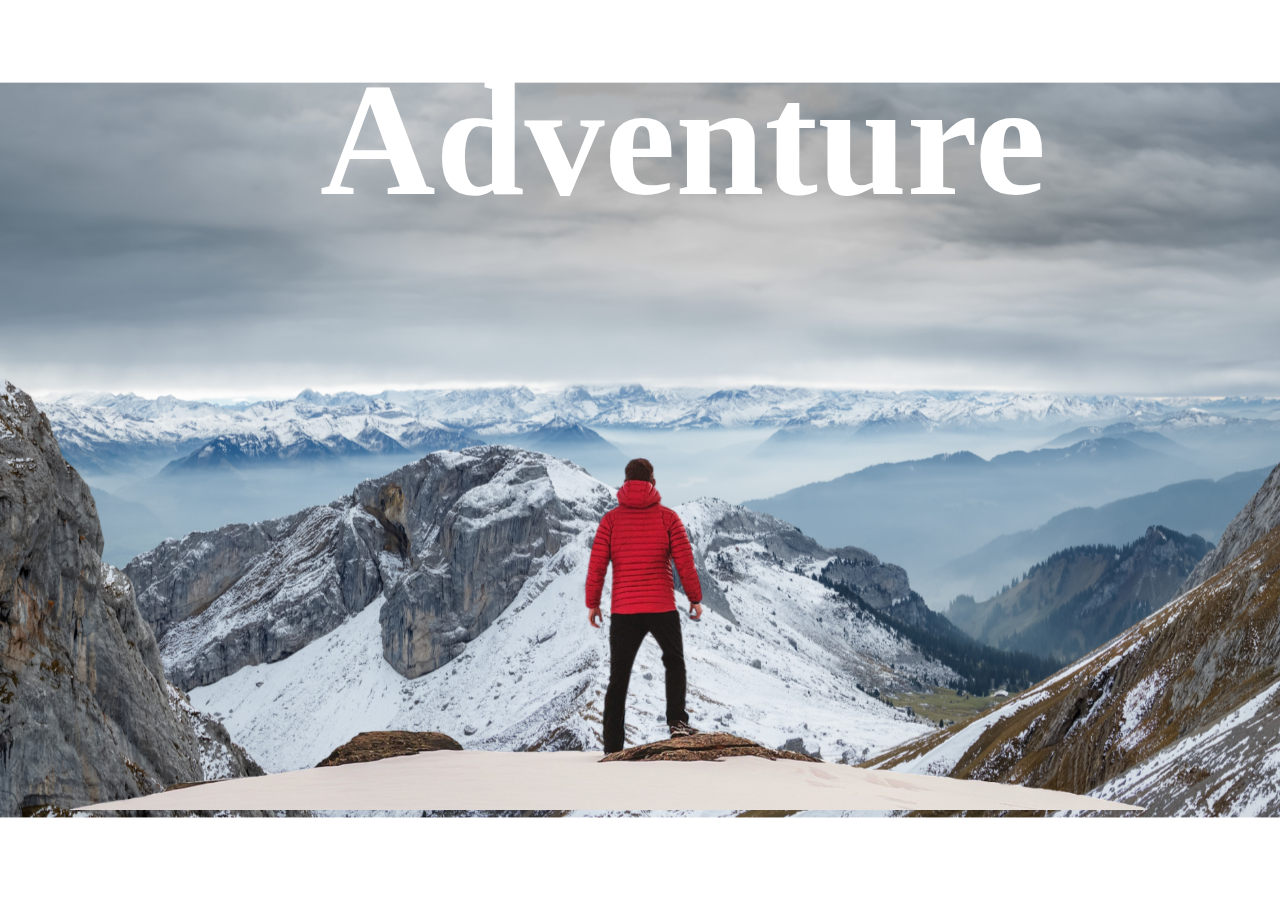
<file: 2. Parallax/index.html>
<!DOCTYPE html>
<html lang="en">
<head>
    <meta charset="UTF-8">
    <meta name="viewport" content="width=device-width, initial-scale=1.0">
    <title>Document</title>
    <link rel="stylesheet" href="style.css">
</head>
<body>
    <div class="wrapper">
        <div class="container">
            <img src="images/background.png" class="background" alt="background">
            <img src="images/foreground.png" class="foreground" alt="foreground">
            <h1>Adventure</h1>
        </div>
        <div class="section">
            <h3>Adventure Time!</h3>
            <p>Lorem ipsum dolor sit amet consectetur adipisicing elit. Doloremque a impedit illo ullam harum eaque tempore reprehenderit sunt, laboriosam sed, earum qui debitis ipsum. In velit delectus corporis culpa! Id.</p>
            <br><br>
            <p>Lorem, ipsum dolor sit amet consectetur adipisicing elit. Id itaque eveniet at unde officia iste maiores earum animi molestias debitis? Sed, est laudantium perferendis suscipit repudiandae sit alias doloremque facilis!</p>
            <div class="box1">
                <h2>Biking</h2>
            </div>
            <p>Lorem ipsum dolor sit amet consectetur adipisicing elit. Doloremque a impedit illo ullam harum eaque tempore reprehenderit sunt, laboriosam sed, earum qui debitis ipsum. In velit delectus corporis culpa! Id.</p>
            <br><br>
            <p>Lorem, ipsum dolor sit amet consectetur adipisicing elit. Id itaque eveniet at unde officia iste maiores earum animi molestias debitis? Sed, est laudantium perferendis suscipit repudiandae sit alias doloremque facilis!</p>
            <div class="box2">
                <h2>Para Gliding</h2>
            </div>
            <p>Lorem ipsum dolor sit amet consectetur adipisicing elit. Doloremque a impedit illo ullam harum eaque tempore reprehenderit sunt, laboriosam sed, earum qui debitis ipsum. In velit delectus corporis culpa! Id.</p>
            <br><br>
            <p>Lorem, ipsum dolor sit amet consectetur adipisicing elit. Id itaque eveniet at unde officia iste maiores earum animi molestias debitis? Sed, est laudantium perferendis suscipit repudiandae sit alias doloremque facilis!</p>
            <div class="box3">
                <h2>Surfing</h2>
            </div>
            <p>Lorem ipsum dolor sit amet consectetur adipisicing elit. Doloremque a impedit illo ullam harum eaque tempore reprehenderit sunt, laboriosam sed, earum qui debitis ipsum. In velit delectus corporis culpa! Id.</p>
            <br><br>
            <p>Lorem, ipsum dolor sit amet consectetur adipisicing elit. Id itaque eveniet at unde officia iste maiores earum animi molestias debitis? Sed, est laudantium perferendis suscipit repudiandae sit alias doloremque facilis!</p>
            
        </div>
    </div>    
</body>
</html>
</file>
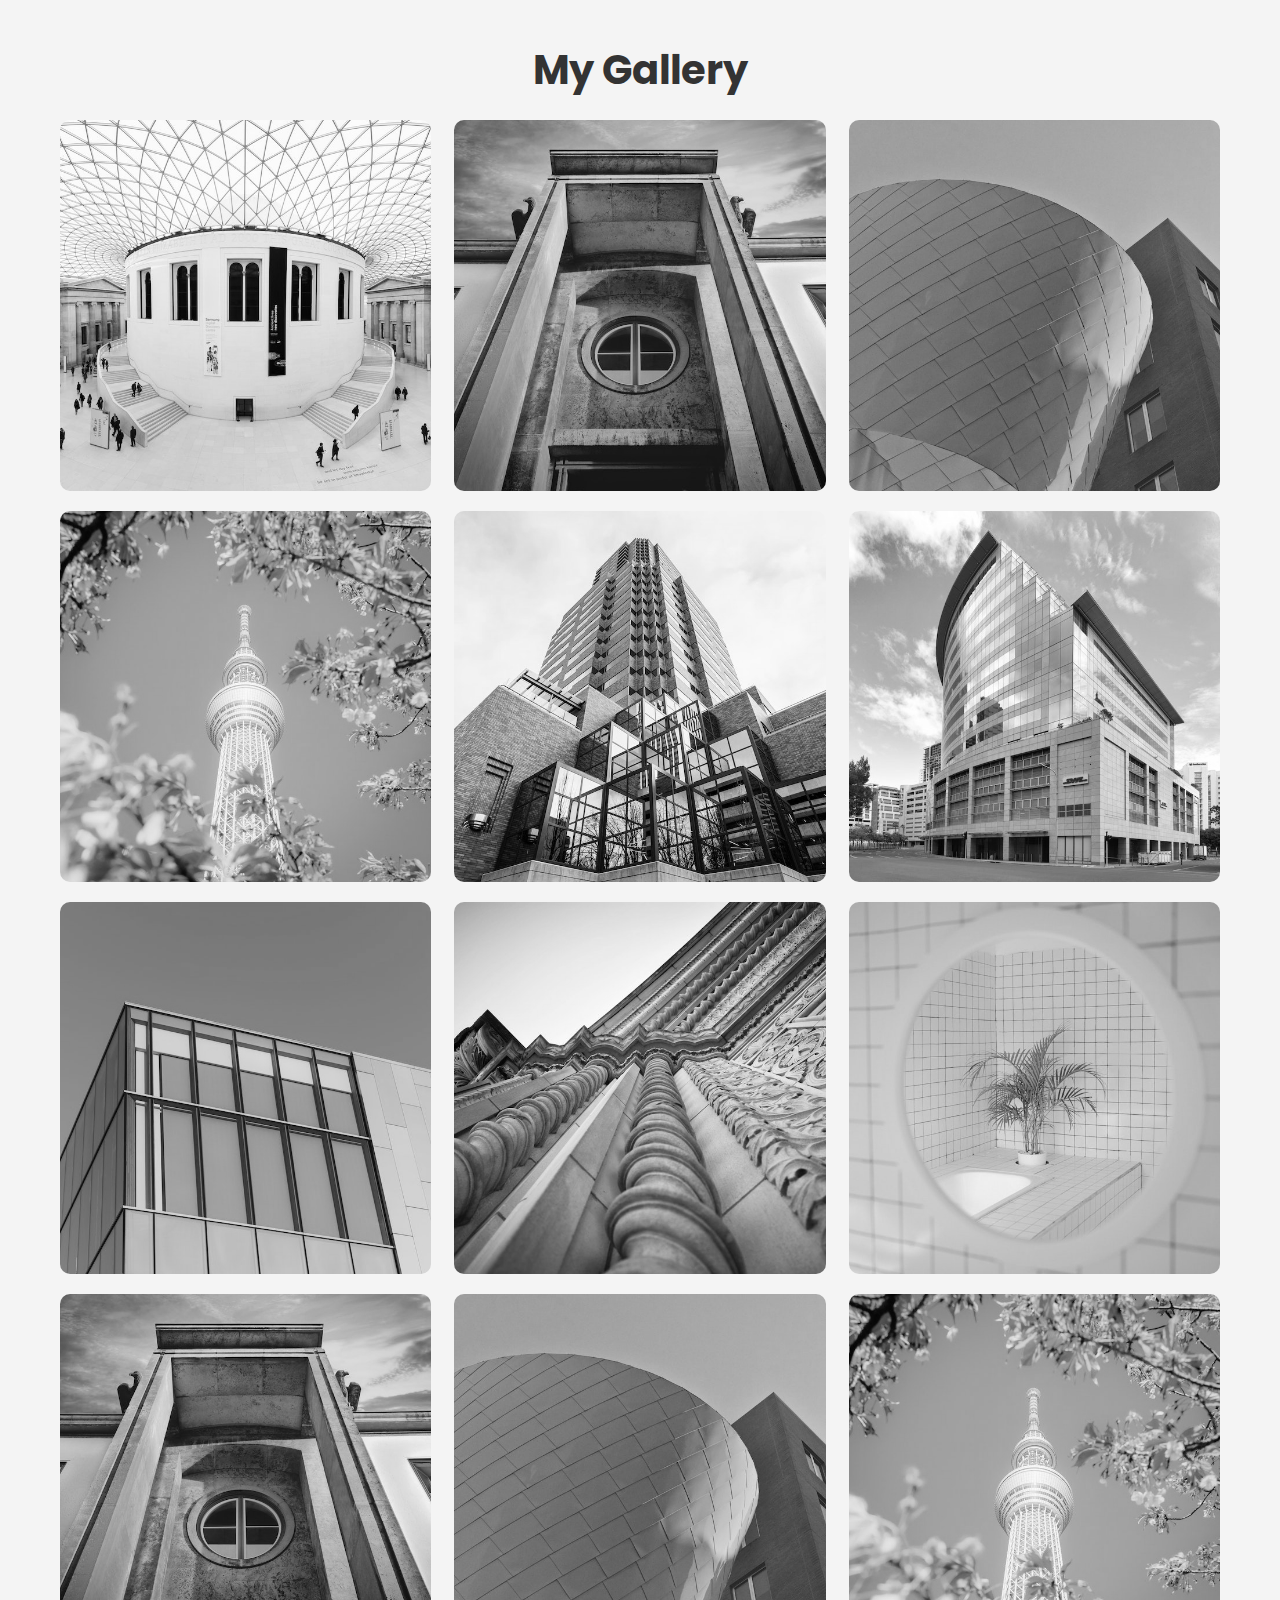
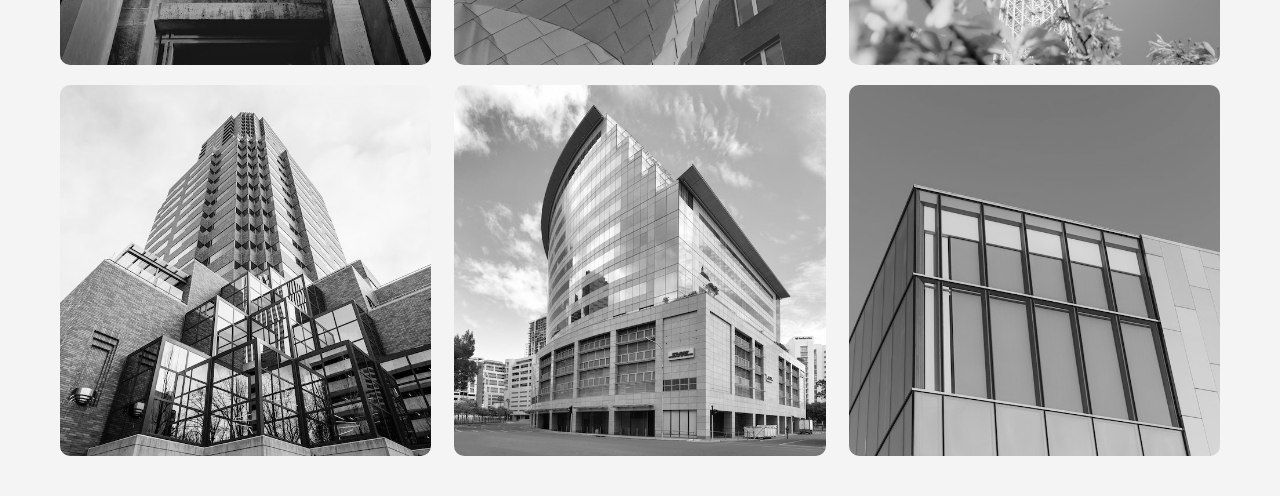
<file: 3. Gallery/index.html>
<!DOCTYPE html>
<html lang="en">
  <head>
    <meta charset="UTF-8" />
    <meta http-equiv="X-UA-Compatible" content="IE=edge" />
    <meta name="viewport" content="width=device-width, initial-scale=1.0" />
    <title>My Gallery</title>

    <!-- Link Style  -->
    <link rel="stylesheet" href="./styles.css" />

    <!-- Add Favicon  -->
    <link rel="shortcut icon" href="./img/favicon.ico"/>
  </head>
  <body>
    <div class="wrapper">
      <h1>My Gallery</h1>
      <div class="container">
        <figure class="card">
          <img src="./img/image1.jpg" />
          <figcaption>Image 1</figcaption>
        </figure>
        <figure class="card">
          <img src="./img/image2.jpeg" />
          <figcaption>Image 2</figcaption>
        </figure>
        <figure class="card">
          <img src="./img/image3.jpeg" />
          <figcaption>Image 3</figcaption>
        </figure>
        <figure class="card">
          <img src="./img/image4.jpeg" />
          <figcaption>Image 4</figcaption>
        </figure>
        <figure class="card">
          <img src="./img/image5.jpeg" />
          <figcaption>Image 5</figcaption>
        </figure>
        <figure class="card">
          <img src="./img/image6.jpeg" />
          <figcaption>Image 6</figcaption>
        </figure>
        <figure class="card">
          <img src="./img/image7.jpeg" />
          <figcaption>Image 7</figcaption>
        </figure>
        <figure class="card">
          <img src="./img/image8.jpeg" />
          <figcaption>Image 8</figcaption>
        </figure>
        <figure class="card">
          <img src="./img/image9.jpeg" />
          <figcaption>Image 9</figcaption>
        </figure>
        <figure class="card">
          <img src="./img/image10.jpg" />
          <figcaption>Image 10</figcaption>
        </figure>
        <figure class="card">
          <img src="./img/image11.jpg" />
          <figcaption>Image 11</figcaption>
        </figure>
        <figure class="card">
          <img src="./img/image12.jpg" />
          <figcaption>Image 12</figcaption>
        </figure>
        <figure class="card">
          <img src="./img/image13.jpg" />
          <figcaption>Image 13</figcaption>
        </figure>
        <figure class="card">
          <img src="./img/image14.jpg" />
          <figcaption>Image 14</figcaption>
        </figure>
        <figure class="card">
          <img src="./img/image15.jpg" />
          <figcaption>Image 15</figcaption>
        </figure>
      </div>
    </div>
  </body>
</html>
</file>
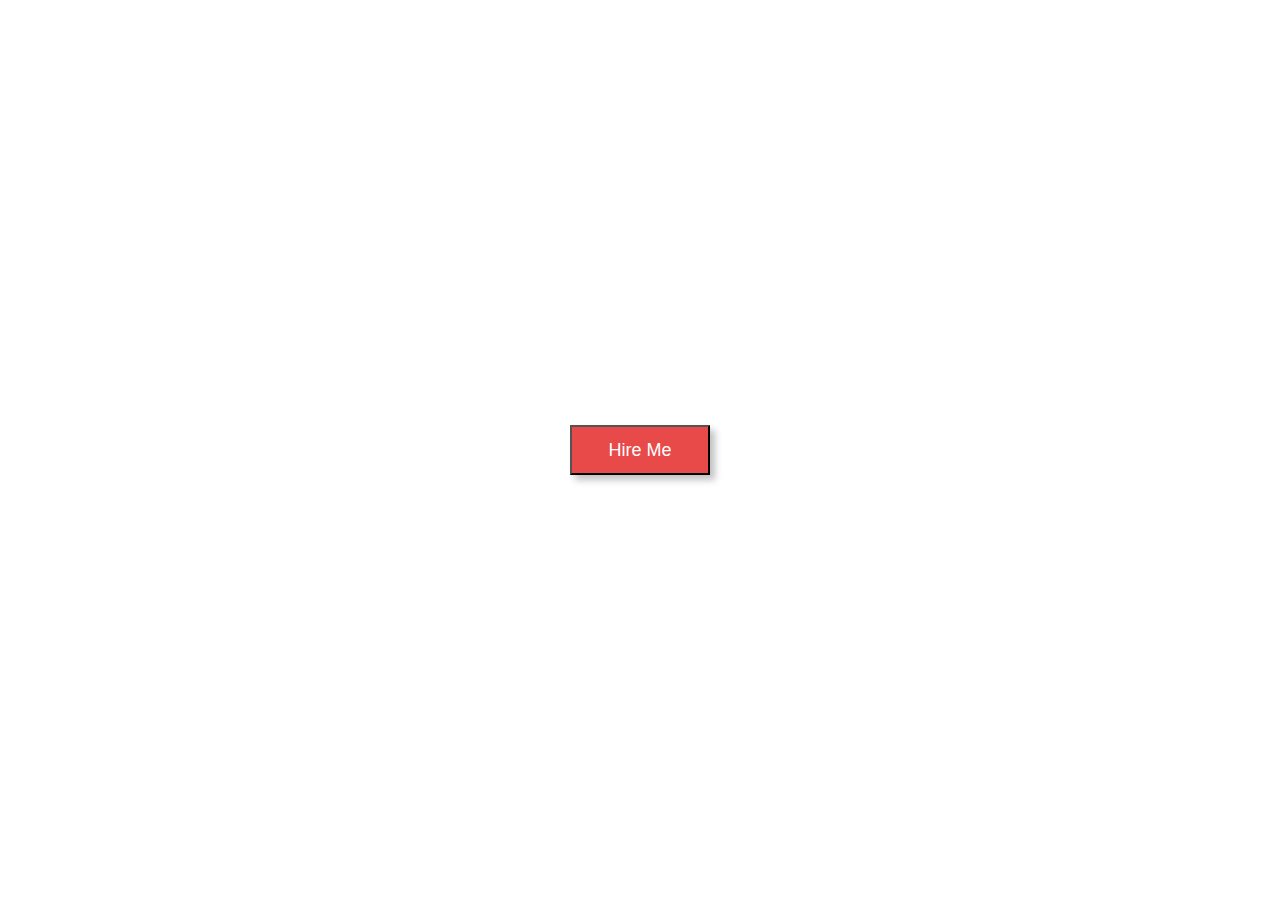
<file: 4. Button/index.html>
<!DOCTYPE html>
<html lang="en">
<head>
    <meta charset="UTF-8">
    <meta name="viewport" content="width=device-width, initial-scale=1.0">
    <title>Document</title>
    <link rel="stylesheet" href="style.css">
</head>
<body>
    <div class="wrapper">
        <button class="btn">Hire Me</button>
    </div>
</body>
</html>
</file>
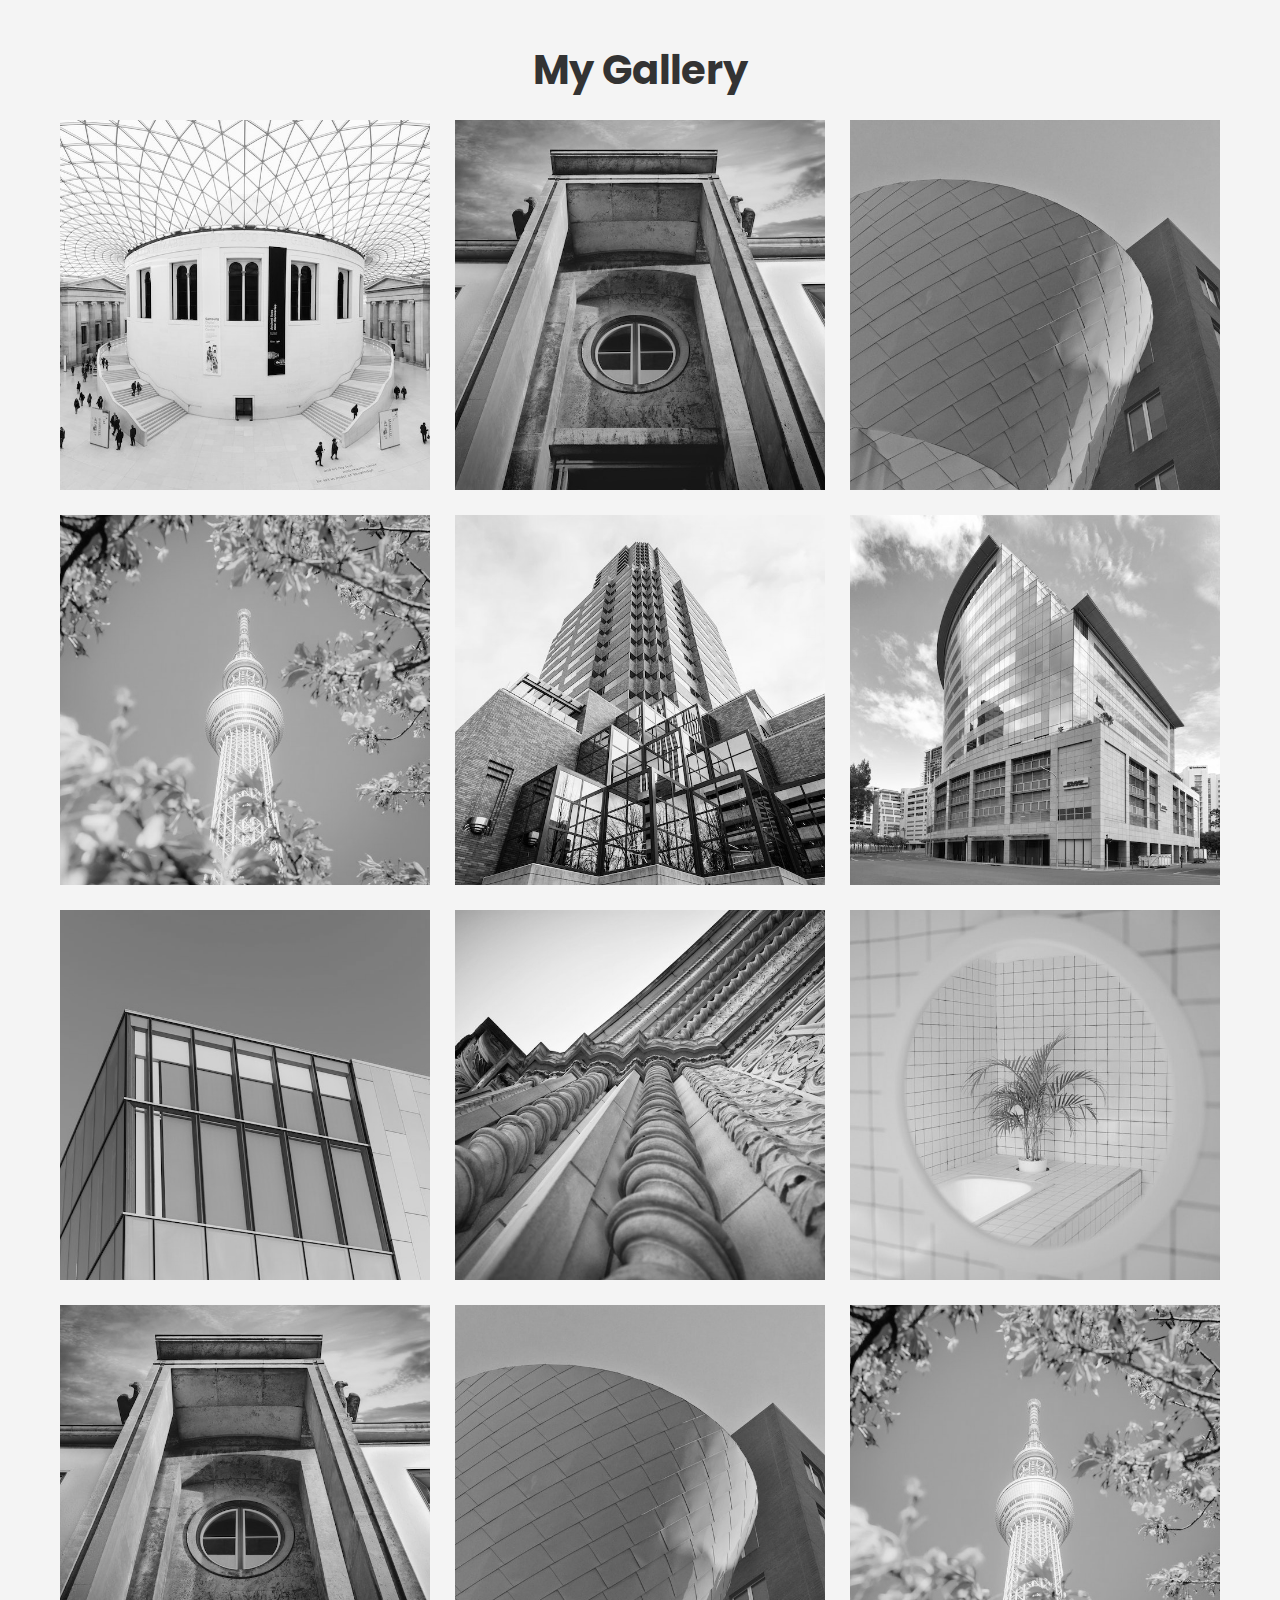
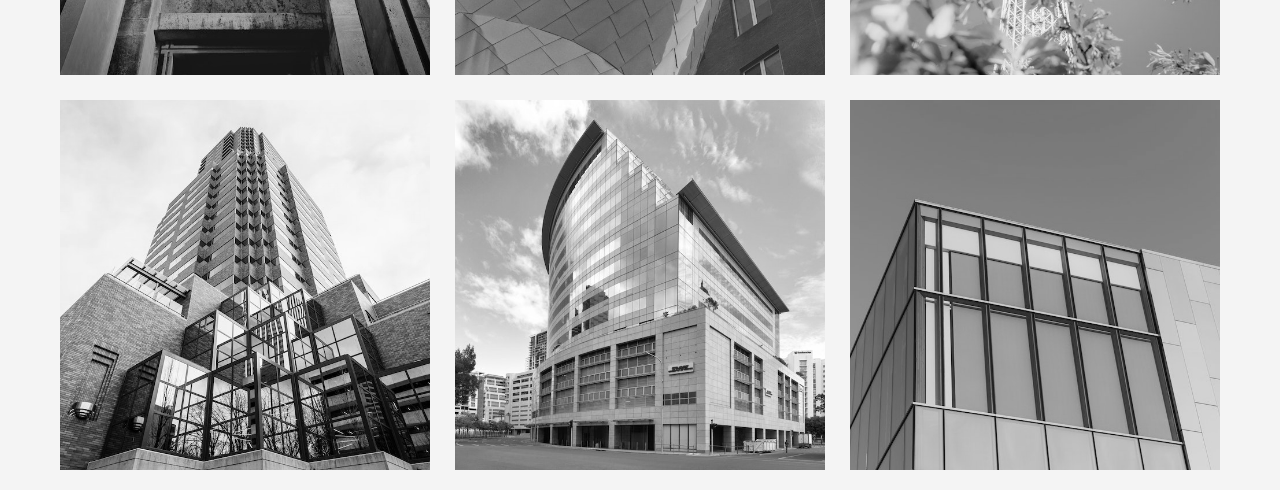
<file: 3. Gallery/Grid/index.html>
<!DOCTYPE html>
<html lang="en">
  <head>
    <meta charset="UTF-8" />
    <meta http-equiv="X-UA-Compatible" content="IE=edge" />
    <meta name="viewport" content="width=device-width, initial-scale=1.0" />
    <title>My Gallery</title>

    <!-- Link Style  -->
    <link rel="stylesheet" href="./styles.css" />

    <!-- Add Favicon  -->
    <link rel="shortcut icon" href="../img/favicon.ico" type="image/x-icon" />
  </head>
  <body>
    <div class="wrapper">
      <h1>My Gallery</h1>
      <div class="container">
        <figure class="card">
          <img src="../img/image1.jpg" />
          <figcaption>Image 1</figcaption>
        </figure>
        <figure class="card">
          <img src="../img/image2.jpeg" />
          <figcaption>Image 2</figcaption>
        </figure>
        <figure class="card">
          <img src="../img/image3.jpeg" />
          <figcaption>Image 3</figcaption>
        </figure>
        <figure class="card">
          <img src="../img/image4.jpeg" />
          <figcaption>Image 4</figcaption>
        </figure>
        <figure class="card">
          <img src="../img/image5.jpeg" />
          <figcaption>Image 5</figcaption>
        </figure>
        <figure class="card">
          <img src="../img/image6.jpeg" />
          <figcaption>Image 6</figcaption>
        </figure>
        <figure class="card">
          <img src="../img/image7.jpeg" />
          <figcaption>Image 7</figcaption>
        </figure>
        <figure class="card">
          <img src="../img/image8.jpeg" />
          <figcaption>Image 8</figcaption>
        </figure>
        <figure class="card">
          <img src="../img/image9.jpeg" />
          <figcaption>Image 9</figcaption>
        </figure>
        <figure class="card">
          <img src="../img/image10.jpg" />
          <figcaption>Image 10</figcaption>
        </figure>
        <figure class="card">
          <img src="../img/image11.jpg" />
          <figcaption>Image 11</figcaption>
        </figure>
        <figure class="card">
          <img src="../img/image12.jpg" />
          <figcaption>Image 12</figcaption>
        </figure>
        <figure class="card">
          <img src="../img/image13.jpg" />
          <figcaption>Image 13</figcaption>
        </figure>
        <figure class="card">
          <img src="../img/image14.jpg" />
          <figcaption>Image 14</figcaption>
        </figure>
        <figure class="card">
          <img src="../img/image15.jpg" />
          <figcaption>Image 15</figcaption>
        </figure>
      </div>
    </div>
  </body>
</html>
</file>
<file: 2. Parallax/style.css>
*{
    margin: 0;
    padding: 0;
    box-sizing: border-box;
}

.wrapper{
    overflow-x: hidden;
    overflow-y: auto;
    height: 100vh;
    perspective: 10px;
}

.container{
    position: relative;
    display: flex;
    height: 100vh;
    justify-content: center;
    align-items: center;
    transform-style: preserve-3d;
    z-index: -1;
    flex-wrap: wrap;
}

.container img{
    position: absolute;
    width: 100%;
    object-fit: cover;
    z-index: -1;
}

.background{
    transform: translateZ(-39px) scale(5);
}

.foreground{
    transform: translateZ(-20px) scale(3);
}

h1{
    position: absolute;
    top: 3rem;
    color: #fff;
    left: 25%;
    font-size:10rem;
    font-weight: 700px;
}

.section{
    background: rgb(45, 45, 45);
        color: #fff;
        padding: 5rem 0px;
}

h3{
    font-size: 5rem;
        padding: 0 10rem;
}

p{
    font-size: 1.5rem;
        padding: 0 10rem;
        margin: 5rem 0;
}

.box1 {
    background-image: url(images/sport-1.jpg);
  }

  .box2 {
    background-image: url(images/sport-2.jpg);
  }

  .box3 {
    background-image: url(images/sport-3.jpg);
  }

  .box1,.box2,.box3{
    height: 500px;
    width: 100%;
    background-size: cover;
    background-position: center;
    background-attachment: fixed;
    position: relative;
  }

  h2 {
    font-size: 3.5rem;
    color: black;
    font-weight: 600;
    text-transform: uppercase;
    background-color: white;
    position: absolute;
    top: 50%;
    left: 50%;
    transform: translate(-50%, -50%);
    padding: 0 20px;
  }
</file>
<file: 3. Gallery/styles.css>
@import url("https://fonts.googleapis.com/css2?family=Poppins:wght@200;300;400;500;600;700;800&display=swap");

* {
  padding: 0;
  margin: 0;
  box-sizing: border-box;
}
html,
body {
  font-family: "Poppins", sans-serif;
  background-color: #f4f4f4;
}

.wrapper {
  max-width: 1200px;
  margin: 0 auto;
  padding: 20px;
}

.container {
  display: flex;
  justify-content: space-between;
  flex-wrap: wrap;
}

.wrapper h1 {
  margin: 20px auto;
  text-align: center;
  font-size: 40px;
  color: rgb(51, 51, 51);
  /* color: #333333; */
}

.card {
  width: 32%;
  overflow: hidden;
  height: auto;
  border-radius: 10px;
  margin-bottom: 20px;
  position: relative;
  transition: 0.5s;
  display: flex;
  justify-content: center;
  align-items: center;
}

.card img {
  height: 100%;
  width: 100%;
  filter: grayscale(100%);
  object-fit: cover;
}

.card:hover {
    transform: scale(1.03);
    filter: drop-shadow(0 0 10px #333);
}

.card:hover img {
    filter: grayscale(0);
}

.card figcaption{
    position: absolute;
    bottom: 0;
    width: fit-content;
    height: 16%;
    background: linear-gradient(0deg, rgba(0, 0, 0, 0.2) 0%, rgba(255, 255, 255, 0) 100%);
    color: #fff;
    padding: 25px;
    opacity: 0;
    text-align: center;
    font-weight: 700;
    font-size: 20px;
}

.card:hover figcaption{
    opacity: 1;
    bottom: 40%;
    transform: translateY(-50%) rotate(360deg);
    transition: 1s;
}
</file>
<file: 4. Button/style.css>
*{
    margin: 0;
    padding: 0;
    box-sizing: border-box;
}

.wrapper{
    height: 100vh;
    width: 100%;
    justify-content: center;
    align-items: center;
    display: flex;
}

.btn{
    background-color:  #e84949;
    padding: 0.8rem 2.3rem;
    color: white;
    font-size: 18px;
    box-shadow: 5px 5px 7px 0px #0000003f;
    position: relative;
    z-index: 1;
}

.btn::before{
    content: "";
    background-color: #1f1f1f;
    position: absolute;
    top: 0;
    bottom: 0;
    left: 0;
    right: 0;
    transform: scaleX(0);
    transform-origin: left;
    transition: transform 1s;
    z-index: -1;
}

.btn:hover::before{
    transform: scaleX(1);
}
</file>
<file: 3. Gallery/Grid/styles.css>
@import url("https://fonts.googleapis.com/css2?family=Poppins:wght@200;300;400;500;600;700;800&display=swap");

* {
  padding: 0;
  margin: 0;
  box-sizing: border-box;
}
html,
body {
  font-family: "Poppins", sans-serif;
  background-color: #f4f4f4;
}

.wrapper {
  max-width: 1200px;
  margin: 0 auto;
  padding: 20px;
}

.container {
  display: grid;
  grid-template-columns: repeat(3, 1fr);
  grid-gap: 25px;
}

.wrapper h1 {
  margin: 20px auto;
  text-align: center;
  font-size: 40px;
  color: rgb(51, 51, 51);
  /* color: #333333; */
}

.card {
  width: 100%;
  border-radius: 10px;
  position: relative;
  transition: 0.5s;
  display: flex;
  justify-content: center;
  align-items: center;
}

.card img {
  height: 100%;
  width: 100%;
  filter: grayscale(100%);
  object-fit: cover;
}

.card:hover {
  transform: scale(1.03);
  filter: drop-shadow(0 0 10px #333);
}

.card:hover img {
  filter: grayscale(0);
}

.card figcaption {
  position: absolute;
  bottom: 0;
  width: fit-content;
  height: 16%;
  background: linear-gradient(
    0deg,
    rgba(0, 0, 0, 0.2) 0%,
    rgba(255, 255, 255, 0) 100%
  );
  color: #fff;
  padding: 25px;
  opacity: 0;
  text-align: center;
  font-weight: 700;
  font-size: 20px;
}

.card:hover figcaption {
  opacity: 1;
  bottom: 40%;
  color: darkblue;
  transform: translateY(-50%) rotate(360deg) skew(-10deg);
  transition: 1s;
}
</file>
